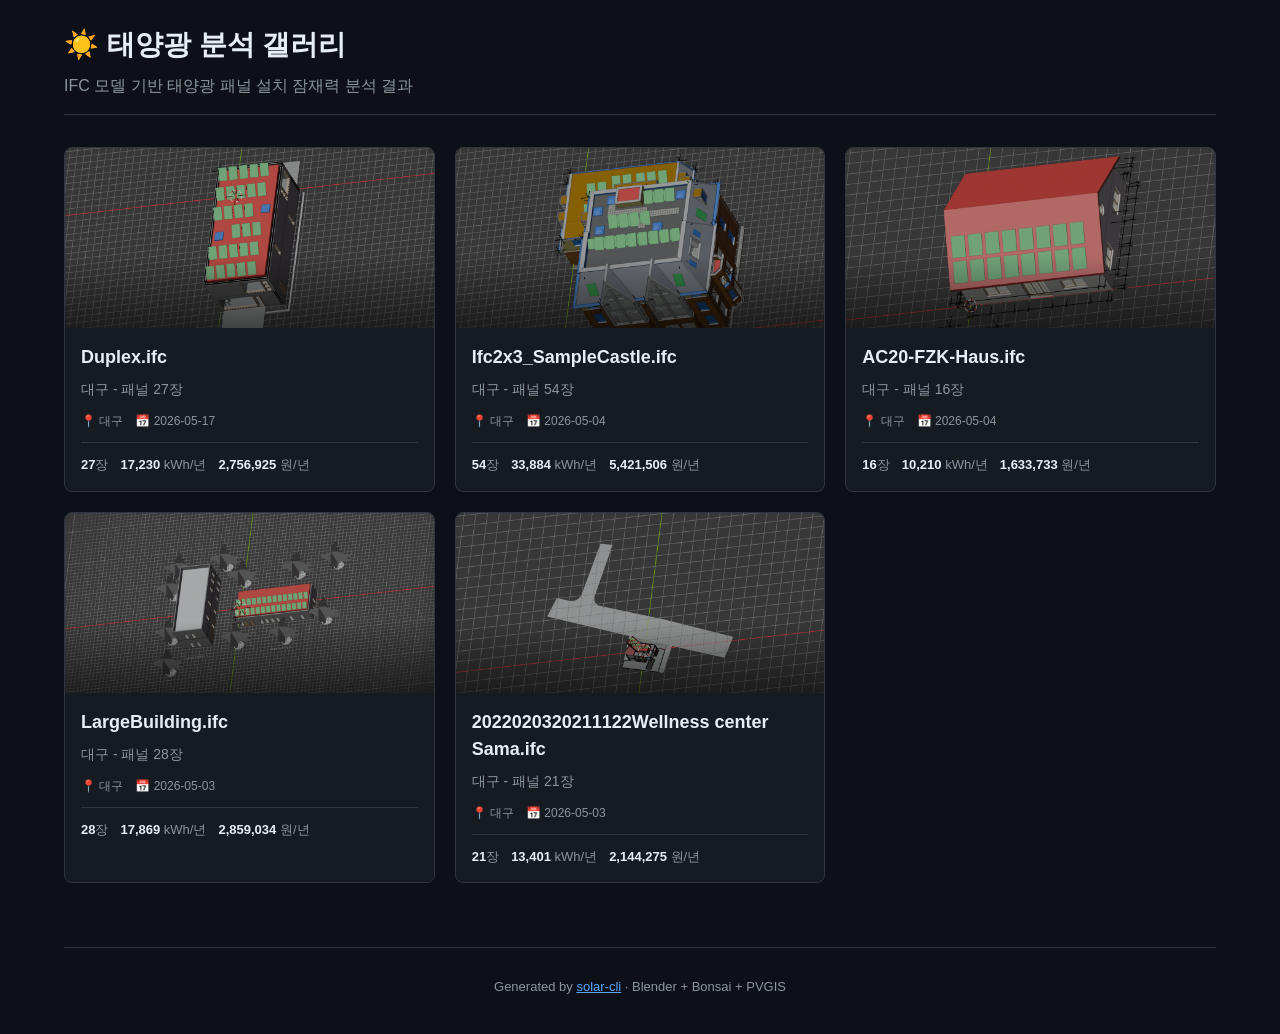
<file: index.html>
<!DOCTYPE html>
<html lang="ko">
<head>
<meta charset="utf-8">
<meta name="viewport" content="width=device-width, initial-scale=1">
<title>☀️ 태양광 분석 갤러리</title>
<link rel="stylesheet" href="./styles.css">
</head>
<body>
<div class="container">
    <header class="page-header">
        <h1>☀️ 태양광 분석 갤러리</h1>
        <p class="subtitle">IFC 모델 기반 태양광 패널 설치 잠재력 분석 결과</p>
    </header>

    <div class="gallery">
        
            <a href="./duplex/index.html" class="card">
                <div class="card-thumb" style="background-image:url('./duplex/thumbnail.png')">
                    <div class="card-thumb-overlay"></div>
                </div>
                <div class="card-body">
                    <h3>Duplex.ifc</h3>
                    <p class="card-desc">대구 - 패널 27장</p>
                    <div class="card-meta">
                        <span>📍 대구</span>
                        <span>📅 2026-05-17</span>
                    </div>
                    <div class="card-metrics">
                        <span class="metric"><strong>27</strong>장</span>
                        <span class="metric"><strong>17,230</strong> kWh/년</span>
                        <span class="metric"><strong>2,756,925</strong> 원/년</span>
                    </div>
                </div>
            </a>
            
            <a href="./ifc2x3_samplecastle/index.html" class="card">
                <div class="card-thumb" style="background-image:url('./ifc2x3_samplecastle/thumbnail.png')">
                    <div class="card-thumb-overlay"></div>
                </div>
                <div class="card-body">
                    <h3>Ifc2x3_SampleCastle.ifc</h3>
                    <p class="card-desc">대구 - 패널 54장</p>
                    <div class="card-meta">
                        <span>📍 대구</span>
                        <span>📅 2026-05-04</span>
                    </div>
                    <div class="card-metrics">
                        <span class="metric"><strong>54</strong>장</span>
                        <span class="metric"><strong>33,884</strong> kWh/년</span>
                        <span class="metric"><strong>5,421,506</strong> 원/년</span>
                    </div>
                </div>
            </a>
            
            <a href="./ac20-fzk-haus/index.html" class="card">
                <div class="card-thumb" style="background-image:url('./ac20-fzk-haus/thumbnail.png')">
                    <div class="card-thumb-overlay"></div>
                </div>
                <div class="card-body">
                    <h3>AC20-FZK-Haus.ifc</h3>
                    <p class="card-desc">대구 - 패널 16장</p>
                    <div class="card-meta">
                        <span>📍 대구</span>
                        <span>📅 2026-05-04</span>
                    </div>
                    <div class="card-metrics">
                        <span class="metric"><strong>16</strong>장</span>
                        <span class="metric"><strong>10,210</strong> kWh/년</span>
                        <span class="metric"><strong>1,633,733</strong> 원/년</span>
                    </div>
                </div>
            </a>
            
            <a href="./largebuilding/index.html" class="card">
                <div class="card-thumb" style="background-image:url('./largebuilding/thumbnail.png')">
                    <div class="card-thumb-overlay"></div>
                </div>
                <div class="card-body">
                    <h3>LargeBuilding.ifc</h3>
                    <p class="card-desc">대구 - 패널 28장</p>
                    <div class="card-meta">
                        <span>📍 대구</span>
                        <span>📅 2026-05-03</span>
                    </div>
                    <div class="card-metrics">
                        <span class="metric"><strong>28</strong>장</span>
                        <span class="metric"><strong>17,869</strong> kWh/년</span>
                        <span class="metric"><strong>2,859,034</strong> 원/년</span>
                    </div>
                </div>
            </a>
            
            <a href="./2022020320211122wellness-center-sama/index.html" class="card">
                <div class="card-thumb" style="background-image:url('./2022020320211122wellness-center-sama/thumbnail.png')">
                    <div class="card-thumb-overlay"></div>
                </div>
                <div class="card-body">
                    <h3>2022020320211122Wellness center Sama.ifc</h3>
                    <p class="card-desc">대구 - 패널 21장</p>
                    <div class="card-meta">
                        <span>📍 대구</span>
                        <span>📅 2026-05-03</span>
                    </div>
                    <div class="card-metrics">
                        <span class="metric"><strong>21</strong>장</span>
                        <span class="metric"><strong>13,401</strong> kWh/년</span>
                        <span class="metric"><strong>2,144,275</strong> 원/년</span>
                    </div>
                </div>
            </a>
            
    </div>

    <footer class="page-footer">
        <p>Generated by <a href="https://github.com/" target="_blank">solar-cli</a> ·
        Blender + Bonsai + PVGIS</p>
    </footer>
</div>
</body>
</html>
</file>
<file: styles.css>
* { box-sizing: border-box; }
body {
    margin: 0;
    font-family: -apple-system, BlinkMacSystemFont, "Segoe UI", "Pretendard",
                 "Apple SD Gothic Neo", "Noto Sans KR", sans-serif;
    background: #0d1117;
    color: #e6edf3;
    line-height: 1.5;
}
.container {
    max-width: 1200px;
    margin: 0 auto;
    padding: 24px;
}
.page-header {
    margin-bottom: 32px;
    padding-bottom: 16px;
    border-bottom: 1px solid #30363d;
}
.page-header h1 { margin: 0 0 8px; font-size: 28px; }
.page-header .subtitle { margin: 0; color: #8b949e; }
.page-header .location { margin: 8px 0 0; color: #8b949e; font-size: 14px; }
.back-link {
    display: inline-block;
    color: #58a6ff;
    text-decoration: none;
    margin-bottom: 12px;
    font-size: 14px;
}
.back-link:hover { text-decoration: underline; }

/* 갤러리 카드 */
.gallery {
    display: grid;
    grid-template-columns: repeat(auto-fill, minmax(320px, 1fr));
    gap: 20px;
}
.card {
    display: block;
    background: #161b22;
    border: 1px solid #30363d;
    border-radius: 8px;
    overflow: hidden;
    text-decoration: none;
    color: inherit;
    transition: border-color 0.15s, transform 0.15s;
}
.card:hover {
    border-color: #58a6ff;
    transform: translateY(-2px);
}
.card-thumb {
    width: 100%;
    height: 180px;
    background: #21262d center/cover no-repeat;
    position: relative;
}
.card-thumb-overlay {
    position: absolute; inset: 0;
    background: linear-gradient(180deg, transparent 60%, rgba(0,0,0,0.5));
}
.card-body { padding: 16px; }
.card-body h3 { margin: 0 0 8px; font-size: 18px; }
.card-desc { margin: 0 0 12px; color: #8b949e; font-size: 14px; }
.card-meta {
    display: flex;
    gap: 12px;
    margin-bottom: 12px;
    color: #8b949e;
    font-size: 12px;
}
.card-metrics {
    display: flex;
    gap: 12px;
    flex-wrap: wrap;
    padding-top: 12px;
    border-top: 1px solid #30363d;
    font-size: 13px;
    color: #8b949e;
}
.metric strong { color: #e6edf3; font-weight: 600; }

.empty-state {
    grid-column: 1/-1;
    text-align: center;
    padding: 80px 24px;
    color: #8b949e;
    background: #161b22;
    border-radius: 8px;
}

/* 메트릭 그리드 (상세 페이지) */
.metrics-grid {
    display: grid;
    grid-template-columns: repeat(auto-fit, minmax(160px, 1fr));
    gap: 12px;
    margin-bottom: 32px;
}
.metric-card {
    background: #161b22;
    border: 1px solid #30363d;
    padding: 16px;
    border-radius: 8px;
    text-align: center;
}
.metric-label { color: #8b949e; font-size: 12px; margin-bottom: 4px; }
.metric-value { font-size: 22px; font-weight: 600; }

/* 3D 뷰어 */
.viewer-section { margin-bottom: 32px; }
.viewer-3d {
    width: 100%;
    height: 500px;
    background: #161b22;
    border: 1px solid #30363d;
    border-radius: 8px;
    position: relative;
}
.viewer-img {
    width: 100%;
    border: 1px solid #30363d;
    border-radius: 8px;
}
.viewer-help {
    text-align: center;
    color: #8b949e;
    font-size: 12px;
    margin-top: 8px;
}
.viewer-empty {
    display: flex;
    align-items: center;
    justify-content: center;
    height: 200px;
    color: #8b949e;
    background: #161b22;
    border: 1px dashed #30363d;
    border-radius: 8px;
}

/* 옥상 상세 */
.roof-details-section { margin-bottom: 32px; }
.roof-details-section h2 { font-size: 18px; }
.roof-detail {
    background: #161b22;
    border: 1px solid #30363d;
    border-radius: 8px;
    padding: 12px 16px;
    margin-bottom: 8px;
}
.roof-detail summary { cursor: pointer; font-weight: 500; }
.roof-detail-body {
    margin-top: 12px;
    padding-top: 12px;
    border-top: 1px solid #30363d;
    display: grid;
    grid-template-columns: repeat(auto-fit, minmax(200px, 1fr));
    gap: 8px;
}
.kv { display: flex; justify-content: space-between; font-size: 14px; }
.kv span:first-child { color: #8b949e; }

/* [PATCH v9.12] 장애물 목록 */
.obstacles-detail {
    margin-top: 12px;
    padding: 10px 14px;
    background: #0d1117;
    border: 1px solid #30363d;
    border-radius: 6px;
}
.obstacles-detail summary {
    cursor: pointer;
    font-size: 13px;
    color: #c9d1d9;
    font-weight: 500;
}
.obstacles-list {
    margin: 12px 0 0;
    padding-left: 0;
    list-style: none;
}
.obstacle-row {
    display: flex;
    justify-content: space-between;
    align-items: center;
    padding: 6px 0;
    border-bottom: 1px solid #21262d;
    font-size: 13px;
}
.obstacle-row:last-child { border-bottom: none; }
.obstacle-name {
    flex: 1;
    overflow: hidden;
    text-overflow: ellipsis;
    white-space: nowrap;
    margin-right: 12px;
}
.obstacle-class {
    color: #58a6ff;
    font-weight: 500;
    font-family: 'Consolas', 'Menlo', monospace;
    font-size: 12px;
}
.obstacle-rest {
    color: #8b949e;
    font-size: 12px;
}
.obstacle-area {
    color: #e6edf3;
    font-weight: 500;
    white-space: nowrap;
}
.obstacles-note {
    margin: 12px 0 0;
    padding: 8px 12px;
    background: #161b22;
    border-left: 2px solid #58a6ff;
    border-radius: 4px;
    font-size: 12px;
    color: #8b949e;
}
.obstacles-empty {
    margin-top: 12px;
    padding: 10px 14px;
    background: #0d1f0d;
    border-left: 2px solid #3fb950;
    border-radius: 4px;
    font-size: 13px;
    color: #c9d1d9;
}

/* 다운로드 */
.downloads h2 { font-size: 18px; }
.btn {
    display: inline-block;
    padding: 8px 16px;
    background: #21262d;
    border: 1px solid #30363d;
    border-radius: 6px;
    color: #e6edf3;
    text-decoration: none;
    margin-right: 8px;
    margin-bottom: 8px;
    font-size: 14px;
}
.btn:hover { border-color: #58a6ff; }

/* [PATCH v9.6] 법규 진단 섹션 */
.compliance-section {
    margin-bottom: 32px;
    padding: 20px;
    background: #161b22;
    border: 1px solid #30363d;
    border-radius: 8px;
}
.compliance-section h2 { font-size: 18px; margin: 0 0 12px; }
.compliance-summary {
    display: flex;
    gap: 8px;
    flex-wrap: wrap;
    margin-bottom: 12px;
}
.badge {
    display: inline-block;
    padding: 4px 10px;
    border-radius: 4px;
    font-size: 13px;
    font-weight: 500;
    background: #21262d;
}
.badge.ok { color: #3fb950; }
.badge.warning { color: #f0883e; }
.badge.violation { color: #f85149; }
.badge.manual { color: #58a6ff; }
.compliance-note {
    font-size: 13px;
    color: #8b949e;
    background: #0d1117;
    padding: 10px 12px;
    border-left: 3px solid #58a6ff;
    border-radius: 4px;
    margin: 0 0 16px;
}
.compliance-category h3 {
    font-size: 15px;
    color: #8b949e;
    text-transform: uppercase;
    letter-spacing: 0.5px;
    margin: 16px 0 8px;
}
.compliance-item {
    background: #0d1117;
    border: 1px solid #30363d;
    border-radius: 6px;
    padding: 10px 14px;
    margin-bottom: 6px;
}
.compliance-item summary {
    cursor: pointer;
    font-size: 14px;
    display: flex;
    gap: 12px;
    align-items: center;
}
.compliance-status { font-weight: 600; min-width: 100px; }
.compliance-code { color: #8b949e; font-size: 12px; min-width: 40px; }
.compliance-title { flex: 1; }
.compliance-body {
    margin-top: 12px;
    padding-top: 12px;
    border-top: 1px solid #30363d;
    font-size: 13px;
    line-height: 1.6;
}
.compliance-body > div { margin-bottom: 8px; }
.compliance-source { color: #8b949e; }
.compliance-text {
    background: #161b22;
    padding: 8px 12px;
    border-radius: 4px;
    color: #c9d1d9;
    border-left: 2px solid #30363d;
    font-style: italic;
}
.compliance-req strong, .compliance-finding strong { color: #e6edf3; }
.compliance-advice {
    background: #1f3a5f;
    padding: 8px 12px;
    border-radius: 4px;
    color: #c9d1d9;
    border-left: 2px solid #58a6ff;
}

/* [PATCH v9.10] 월별 발전량 그래프 */
.monthly-chart-section {
    margin-bottom: 32px;
    padding: 20px;
    background: #161b22;
    border: 1px solid #30363d;
    border-radius: 8px;
}
.monthly-chart-section h2 { font-size: 18px; margin: 0 0 8px; }
.monthly-intro {
    font-size: 13px;
    color: #8b949e;
    margin: 0 0 16px;
    line-height: 1.6;
}
.monthly-chart-wrapper {
    width: 100%;
    background: #0d1117;
    border: 1px solid #30363d;
    border-radius: 6px;
    padding: 16px 12px;
    margin-bottom: 16px;
}
.monthly-chart-wrapper svg {
    width: 100%;
    height: auto;
    max-height: 360px;
    display: block;
}
.monthly-stats {
    display: grid;
    grid-template-columns: repeat(auto-fit, minmax(140px, 1fr));
    gap: 8px;
    margin-bottom: 12px;
}
.m-stat {
    background: #0d1117;
    border: 1px solid #30363d;
    padding: 10px 14px;
    border-radius: 6px;
    display: flex;
    flex-direction: column;
}
.m-stat-label {
    font-size: 11px;
    color: #8b949e;
    text-transform: uppercase;
    letter-spacing: 0.5px;
    margin-bottom: 4px;
}
.m-stat-value {
    font-size: 16px;
    font-weight: 600;
    color: #e6edf3;
}
.monthly-note {
    font-size: 13px;
    color: #c9d1d9;
    background: #0d1f33;
    border-left: 3px solid #58a6ff;
    padding: 10px 14px;
    border-radius: 4px;
    margin: 0;
    line-height: 1.6;
}

/* [PATCH v9.9] 경제성 분석 (ROI) */
.roi-section {
    margin-bottom: 32px;
    padding: 20px;
    background: #161b22;
    border: 1px solid #30363d;
    border-radius: 8px;
}
.roi-section h2 { font-size: 18px; margin: 0 0 8px; }
.roi-intro {
    font-size: 13px;
    color: #8b949e;
    margin: 0 0 16px;
    line-height: 1.6;
}
.roi-grid {
    display: grid;
    grid-template-columns: repeat(auto-fit, minmax(180px, 1fr));
    gap: 12px;
    margin-bottom: 16px;
}
.roi-card {
    background: #0d1117;
    border: 1px solid #30363d;
    padding: 14px 16px;
    border-radius: 6px;
}
.roi-card.highlight {
    border-color: #58a6ff;
    background: #0d1f33;
}
.roi-label {
    color: #8b949e;
    font-size: 12px;
    margin-bottom: 6px;
    text-transform: uppercase;
    letter-spacing: 0.5px;
}
.roi-value {
    font-size: 22px;
    font-weight: 600;
    color: #e6edf3;
    margin-bottom: 4px;
}
.roi-detail {
    color: #8b949e;
    font-size: 11px;
}
.roi-detail-box {
    background: #0d1117;
    border: 1px solid #30363d;
    border-radius: 6px;
    padding: 12px 16px;
    margin-bottom: 12px;
}
.roi-detail-box summary {
    cursor: pointer;
    font-size: 14px;
    font-weight: 500;
}
.roi-yearly-table {
    margin-top: 12px;
    overflow-x: auto;
}
.roi-yearly-table table {
    width: 100%;
    border-collapse: collapse;
    font-size: 13px;
}
.roi-yearly-table th, .roi-yearly-table td {
    padding: 6px 10px;
    text-align: right;
    border-bottom: 1px solid #21262d;
}
.roi-yearly-table th:first-child, .roi-yearly-table td:first-child {
    text-align: left;
}
.roi-yearly-table th {
    color: #8b949e;
    font-weight: 500;
    border-bottom: 1px solid #30363d;
}
.roi-note {
    font-size: 13px;
    color: #c9d1d9;
    background: #261f0f;
    border-left: 3px solid #f0883e;
    padding: 10px 14px;
    border-radius: 4px;
    margin: 0;
    line-height: 1.6;
}

/* [PATCH v9.8] 계산 근거 섹션 */
.methodology-section {
    margin-bottom: 32px;
    padding: 20px;
    background: #161b22;
    border: 1px solid #30363d;
    border-radius: 8px;
}
.methodology-section h2 { font-size: 18px; margin: 0 0 8px; }
.method-intro {
    font-size: 13px;
    color: #8b949e;
    margin: 0 0 16px;
    line-height: 1.6;
}
.method-grid {
    display: grid;
    gap: 8px;
}
.method-card {
    background: #0d1117;
    border: 1px solid #30363d;
    border-radius: 6px;
    padding: 12px 16px;
}
.method-card summary {
    cursor: pointer;
    display: flex;
    gap: 12px;
    align-items: center;
    font-size: 14px;
}
.method-icon { font-size: 18px; }
.method-title { flex: 1; font-weight: 500; }
.method-source {
    color: #8b949e;
    font-size: 12px;
    background: #161b22;
    padding: 2px 8px;
    border-radius: 4px;
    border: 1px solid #30363d;
}
.method-body {
    margin-top: 12px;
    padding-top: 12px;
    border-top: 1px solid #30363d;
    font-size: 13px;
    line-height: 1.7;
}
.method-formula {
    background: #161b22;
    padding: 10px 14px;
    border-radius: 4px;
    border-left: 3px solid #58a6ff;
    color: #c9d1d9;
    font-family: 'Consolas', 'Menlo', monospace;
    font-size: 13px;
    margin-bottom: 12px;
}
.method-note {
    color: #c9d1d9;
}
.method-note a { color: #58a6ff; text-decoration: none; }
.method-note a:hover { text-decoration: underline; }
.method-footer {
    margin-top: 20px;
    padding-top: 16px;
    border-top: 1px solid #30363d;
}
.method-footer h3 {
    font-size: 14px;
    color: #8b949e;
    text-transform: uppercase;
    letter-spacing: 0.5px;
    margin: 0 0 8px;
}
.tools-list {
    margin: 0;
    padding-left: 20px;
    font-size: 13px;
    color: #c9d1d9;
}
.tools-list li { margin-bottom: 4px; }
.tools-list strong { color: #e6edf3; }

/* [PATCH v9.7] 시공 체크리스트 */
.checklist-item {
    background: #0d1117;
    border: 1px solid #30363d;
    border-radius: 6px;
    padding: 10px 14px;
    margin-bottom: 6px;
}
.checklist-item summary {
    cursor: pointer;
    display: flex;
    gap: 12px;
    align-items: center;
    font-size: 14px;
}
.checklist-code { color: #8b949e; font-size: 12px; min-width: 40px; }
.checklist-title { flex: 1; font-weight: 500; }
.checklist-when {
    color: #8b949e;
    font-size: 12px;
    background: #161b22;
    padding: 2px 8px;
    border-radius: 4px;
    border: 1px solid #30363d;
}
.checklist-body {
    margin-top: 12px;
    padding-top: 12px;
    border-top: 1px solid #30363d;
    font-size: 13px;
    line-height: 1.6;
}
.checklist-body > div { margin-bottom: 8px; }
.checklist-desc { color: #c9d1d9; }
.compliance-disclaimer {
    margin-top: 24px;
    padding: 12px 16px;
    background: #261f0f;
    border-left: 3px solid #f0883e;
    border-radius: 4px;
    color: #c9d1d9;
    font-size: 13px;
}

.page-footer {
    margin-top: 64px;
    padding-top: 16px;
    border-top: 1px solid #30363d;
    text-align: center;
    color: #8b949e;
    font-size: 13px;
}
.page-footer a { color: #58a6ff; }
</file>
